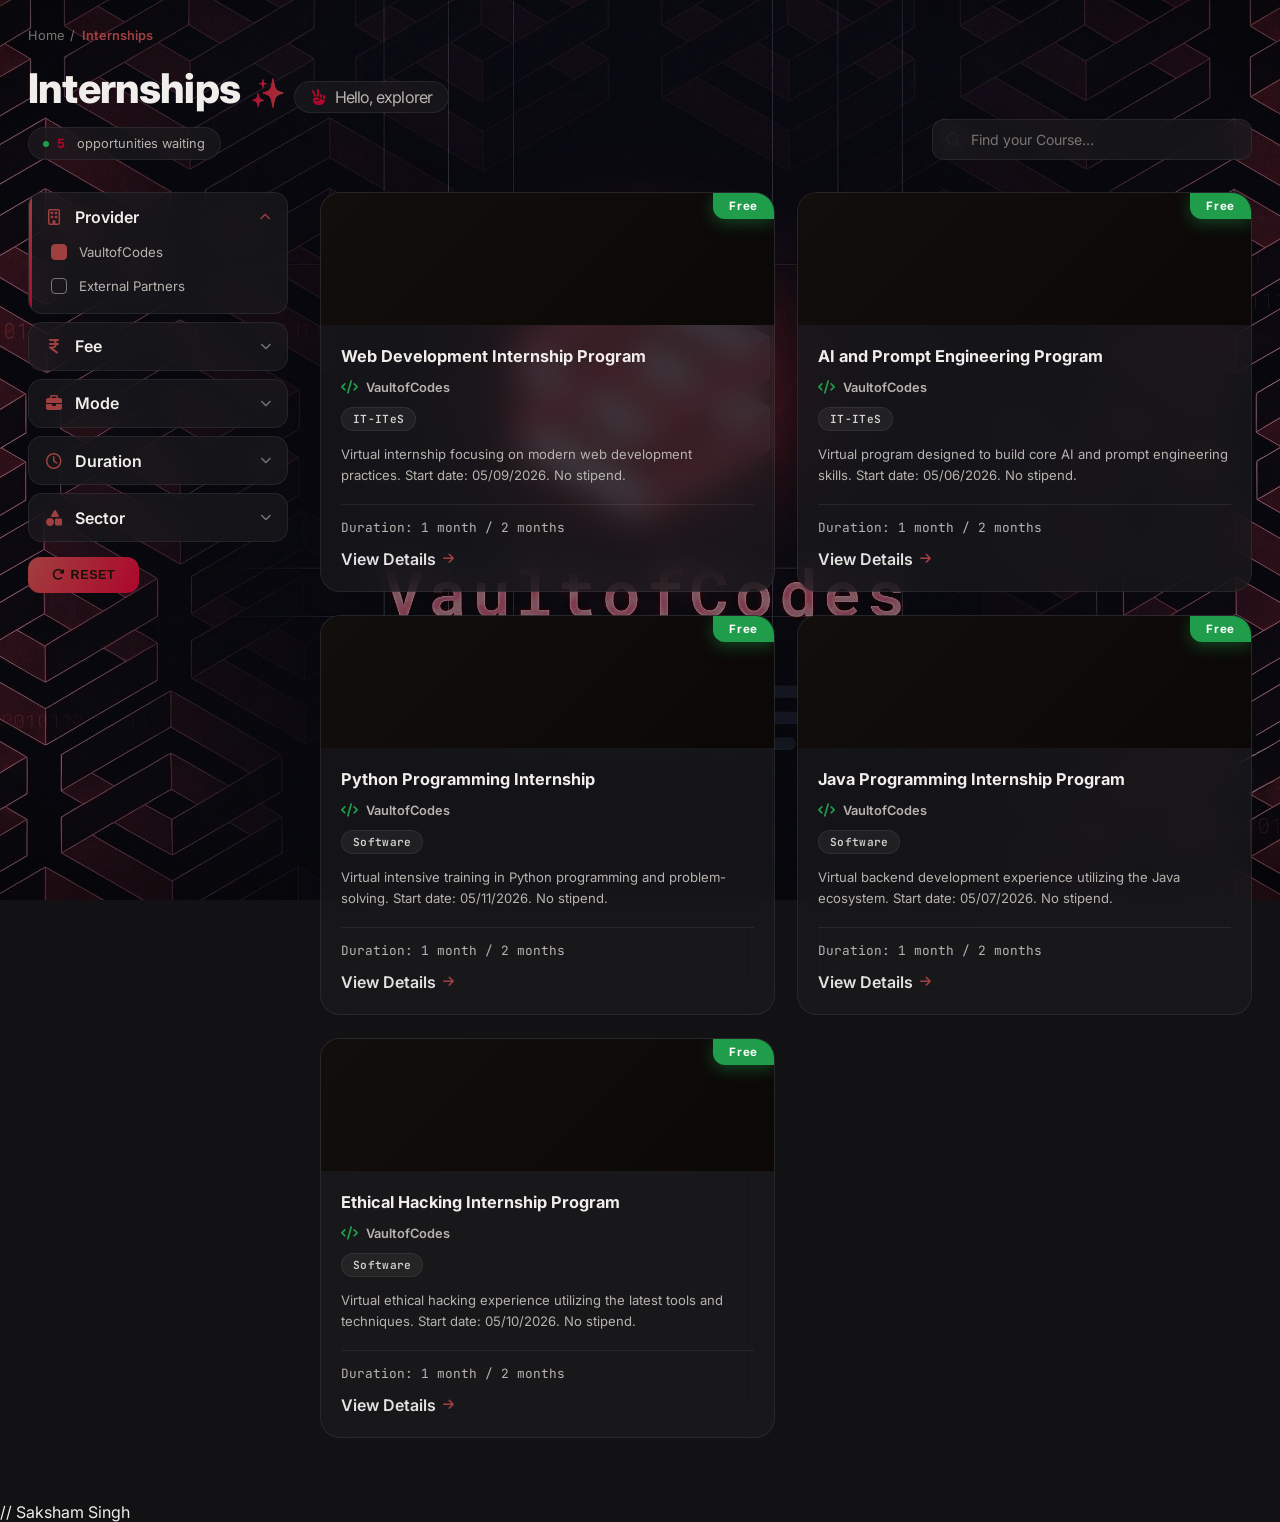
<file: index.html>
<!DOCTYPE html>
<html lang="en">
<head>
<meta charset="UTF-8" />
<meta name="viewport" content="width=device-width, initial-scale=1.0" />
<title>Internships | VaultofCodes</title>
<link rel="preconnect" href="https://fonts.googleapis.com" />
<link rel="preconnect" href="https://fonts.gstatic.com" crossorigin />
<link href="https://fonts.googleapis.com/css2?family=Inter:wght@400;500;600;700;800&family=JetBrains+Mono:wght@400;500;600&display=swap" rel="stylesheet" />
<link rel="stylesheet" href="https://cdnjs.cloudflare.com/ajax/libs/font-awesome/6.4.0/css/all.min.css" />
<link rel="stylesheet" href="style.css" />
<style>
  body{cursor:auto;}
  .card{
    opacity:1 !important;
    transform:none;
    transition:transform .15s ease-out, box-shadow .25s var(--ease-smooth), border-color .25s !important;
  }
  .card:hover{border-color:var(--border-color-hover);}
  .card.filtered-out{display:none !important;}
</style>
</head>
<body>
  <div class="bg-mesh" aria-hidden="true"></div>
  <div class="grain" aria-hidden="true"></div>
  <div class="app-container">
    <nav class="breadcrumbs" aria-label="Breadcrumb">
      <span class="crumb">Home</span><span class="crumb">/</span><span class="crumb">Internships</span>
    </nav>
    <div class="header-row">
      <div>
        <h1 class="page-title">
          <span>Internships</span>
          <span class="title-gradient" style="font-size:0.7em; font-weight:600;">✨</span>
          <span class="greeting"><i class="fas fa-hand-peace"></i> Hello, explorer</span>
        </h1>
        <div class="count-badge" id="countBadge" style="margin-top:0.9rem;">
          <span class="count-dot" aria-hidden="true"></span>
          <strong id="countNum">5</strong>&nbsp;opportunities waiting
        </div>
      </div>
      <div class="search-wrap">
        <i class="fas fa-magnifying-glass icon"></i>
        <input type="text" id="searchInput" class="search-input" placeholder="Find your Course…" aria-label="Search internships" autocomplete="off" />
        <div class="search-underline"></div>
      </div>
    </div>

    <div class="main-layout">
      <aside class="sidebar" id="sidebar">
        <div id="filterGroups" style="display:flex; flex-direction:column; gap:0.5rem;">
          <div class="filter-group open" data-filter="provider">
            <button class="filter-header" type="button">
              <span class="filter-header-left"><i class="far fa-building"></i>Provider</span>
              <i class="fas fa-chevron-down chevron"></i>
            </button>
            <div class="filter-options">
              <div>
                <label><input type="checkbox" checked value="VaultofCodes" /> VaultofCodes</label>
                <label><input type="checkbox" value="External" /> External Partners</label>
              </div>
            </div>
          </div>

          <div class="filter-group" data-filter="fee">
            <button class="filter-header" type="button">
              <span class="filter-header-left"><i class="fas fa-indian-rupee-sign"></i>Fee</span>
              <i class="fas fa-chevron-down chevron"></i>
            </button>
            <div class="filter-options">
              <div>
                <label><input type="radio" name="fee" value="all" checked /> All</label>
                <label><input type="radio" name="fee" value="free" /> Free</label>
                <label><input type="radio" name="fee" value="paid" /> Paid</label>
              </div>
            </div>
          </div>

          <div class="filter-group" data-filter="mode">
            <button class="filter-header" type="button">
              <span class="filter-header-left"><i class="fas fa-briefcase"></i>Mode</span>
              <i class="fas fa-chevron-down chevron"></i>
            </button>
            <div class="filter-options">
              <div>
                <label><input type="radio" name="mode" value="all" checked /> All</label>
                <label><input type="radio" name="mode" value="virtual" /> Virtual</label>
                <label><input type="radio" name="mode" value="office" /> In-Office</label>
              </div>
            </div>
          </div>

          <div class="filter-group" data-filter="duration">
            <button class="filter-header" type="button">
              <span class="filter-header-left"><i class="far fa-clock"></i>Duration</span>
              <i class="fas fa-chevron-down chevron"></i>
            </button>
            <div class="filter-options">
              <div>
                <label><input type="checkbox" checked value="1m" /> 1 month</label>
                <label><input type="checkbox" value="2m" /> 2 months</label>
                <label><input type="checkbox" value="3m" /> 3+ months</label>
              </div>
            </div>
          </div>

          <div class="filter-group" data-filter="sector">
            <button class="filter-header" type="button">
              <span class="filter-header-left"><i class="fas fa-shapes"></i>Sector</span>
              <i class="fas fa-chevron-down chevron"></i>
            </button>
            <div class="filter-options">
              <div>
                <label><input type="checkbox" checked value="IT-ITeS" /> IT-ITeS</label>
                <label><input type="checkbox" checked value="Software" /> Software</label>
              </div>
            </div>
          </div>

          <button class="btn-reset" id="resetBtn" type="button"><i class="fas fa-rotate-right"></i>RESET</button>
        </div>
      </aside>

      <div>
        <div class="internship-grid" id="grid" aria-live="polite">

          <article class="card" data-provider="VaultofCodes" data-fee="free" data-mode="virtual" data-duration="1m,2m" data-sector="IT-ITeS" data-title="web development internship program">
            <div class="card-banner" style="background-image:url('https://imgs.search.brave.com/8kQjrRzQuWbUL6cbq9lMcSmPG4OL_-yRZavImqmQ_8c/rs:fit:860:0:0:0/g:ce/aHR0cHM6Ly9zdDIu/ZGVwb3NpdHBob3Rv/cy5jb20vMzA4NDU5/ODgvNDI2NzYvaS80/NTAvZGVwb3NpdHBo/b3Rvc180MjY3NjUy/MjQtc3RvY2stcGhv/dG8td2ViLWRldmVs/b3BtZW50LWluc2Ny/aXB0aW9uLWxhcHRv/cC1jb2RlLmpwZw');">
              <span class="badge">Free</span>
            </div>
            <div class="card-content">
              <h3 class="card-title">Web Development Internship Program</h3>
              <div class="provider"><i class="fas fa-code"></i> VaultofCodes</div>
              <span class="sector-tag">IT-ITeS</span>
              <p class="description">Virtual internship focusing on modern web development practices. Start date: 05/09/2026. No stipend.</p>
              <div class="card-footer">
                <div class="duration">Duration: 1 month / 2 months</div>
                <a href="https://www.vaultofcodes.in/courses/506813" class="view-link" target="_blank" rel="noopener">View Details <i class="fas fa-arrow-right"></i></a>
              </div>
            </div>
          </article>

          <article class="card" data-provider="VaultofCodes" data-fee="free" data-mode="virtual" data-duration="1m,2m" data-sector="IT-ITeS" data-title="ai and prompt engineering program">
            <div class="card-banner" style="background-image:url('https://imgs.search.brave.com/ghXPouyKIHbXbvjoc-dIj2pMhmvm26X737CPBNcDppU/rs:fit:860:0:0:0/g:ce/aHR0cHM6Ly9pbWFn/ZXMuY3RmYXNzZXRz/Lm5ldC9hb3l4NzNn/OWgycGcvNFAyR2tj/aURGOHZlS2Z6VzJw/b2tSaS83MmI2NDhl/MzVmNDVmOWZlZDUz/MDdmMTgzZTU2MDhk/Yi9XaHktUHJvbXB0/LUVuZ2luZWVyaW5n/LVdpbGwtQmUtdGhl/LS0xLUFJLVNraWxs/LUJ5LUVuZC1vZi0y/MDI1LUJsb2cuanBn/P3c9Mzg0MCZxPTEw/MA');">
              <span class="badge">Free</span>
            </div>
            <div class="card-content">
              <h3 class="card-title">AI and Prompt Engineering Program</h3>
              <div class="provider"><i class="fas fa-code"></i> VaultofCodes</div>
              <span class="sector-tag">IT-ITeS</span>
              <p class="description">Virtual program designed to build core AI and prompt engineering skills. Start date: 05/06/2026. No stipend.</p>
              <div class="card-footer">
                <div class="duration">Duration: 1 month / 2 months</div>
                <a href="https://www.vaultofcodes.in/courses/506806" class="view-link" target="_blank" rel="noopener">View Details <i class="fas fa-arrow-right"></i></a>
              </div>
            </div>
          </article>

          <article class="card" data-provider="VaultofCodes" data-fee="free" data-mode="virtual" data-duration="1m,2m" data-sector="Software" data-title="python programming internship">
            <div class="card-banner" style="background-image:url('https://miro.medium.com/1*tKhIpBdPe172fFJeWvLeEw.jpeg');">
              <span class="badge">Free</span>
            </div>
            <div class="card-content">
              <h3 class="card-title">Python Programming Internship</h3>
              <div class="provider"><i class="fas fa-code"></i> VaultofCodes</div>
              <span class="sector-tag">Software</span>
              <p class="description">Virtual intensive training in Python programming and problem-solving. Start date: 05/11/2026. No stipend.</p>
              <div class="card-footer">
                <div class="duration">Duration: 1 month / 2 months</div>
                <a href="https://www.vaultofcodes.in/courses/506722" class="view-link" target="_blank" rel="noopener">View Details <i class="fas fa-arrow-right"></i></a>
              </div>
            </div>
          </article>

          <article class="card" data-provider="VaultofCodes" data-fee="free" data-mode="virtual" data-duration="1m,2m" data-sector="Software" data-title="java programming internship program">
            <div class="card-banner" style="background-image:url('https://thumbs.dreamstime.com/b/java-programming-language-virtual-screen-technology-concept-futuristic-digital-illustration-showing-word-symbolizing-377593913.jpg');">
              <span class="badge">Free</span>
            </div>
            <div class="card-content">
              <h3 class="card-title">Java Programming Internship Program</h3>
              <div class="provider"><i class="fas fa-code"></i> VaultofCodes</div>
              <span class="sector-tag">Software</span>
              <p class="description">Virtual backend development experience utilizing the Java ecosystem. Start date: 05/07/2026. No stipend.</p>
              <div class="card-footer">
                <div class="duration">Duration: 1 month / 2 months</div>
                <a href="https://www.vaultofcodes.in/courses/506804" class="view-link" target="_blank" rel="noopener">View Details <i class="fas fa-arrow-right"></i></a>
              </div>
            </div>
          </article>

          <article class="card" data-provider="VaultofCodes" data-fee="free" data-mode="virtual" data-duration="1m,2m" data-sector="Software" data-title="ethical hacking internship program">
            <div class="card-banner" style="background-image:url('https://imgs.search.brave.com/sl0Nqp3sc1HAlgeJN5cX9iU8rNiSP4YVwL5lKvSclVE/rs:fit:860:0:0:0/g:ce/aHR0cHM6Ly93YWxs/cGFwZXJjYXZlLmNv/bS93cC93cDExMjY2/MDc5LmpwZw');">
              <span class="badge">Free</span>
            </div>
            <div class="card-content">
              <h3 class="card-title">Ethical Hacking Internship Program</h3>
              <div class="provider"><i class="fas fa-code"></i> VaultofCodes</div>
              <span class="sector-tag">Software</span>
              <p class="description">Virtual ethical hacking experience utilizing the latest tools and techniques. Start date: 05/10/2026. No stipend.</p>
              <div class="card-footer">
                <div class="duration">Duration: 1 month / 2 months</div>
                <a href="https://www.vaultofcodes.in/courses/797972" class="view-link" target="_blank" rel="noopener">View Details <i class="fas fa-arrow-right"></i></a>
              </div>
            </div>
          </article>

        </div>
        <div class="empty-state" id="emptyState">
          <i class="fas fa-satellite-dish"></i>
          <h1>No matches yet</h1>
          <h2>Try broadening your filters or searching a different term.</h2>
        </div>
      </div>
    </div>
  </div>

  <button class="back-to-top" id="backToTop" aria-label="Back to top"><i class="fas fa-arrow-up"></i></button>
  <div class="visually-hidden" id="srAnnounce" aria-live="polite"></div>

  <script src="script.js"></script>
</body>
</html>

// Saksham Singh
</file>
<file: style.css>
:root {
      --bg-main: #121214;
      --bg-panel: rgba(28, 28, 32, 0.65);
      --bg-panel-solid: #1c1c20;
      --bg-hover: rgba(50, 50, 56, 0.7);
      --text-primary: #f0edea;
      --text-secondary: #b8b3ae;
      --text-muted: #7a7570;
      --accent-orange: #a03f3f;
      --accent-amber: #ad072b;
      --accent-orange-hover: #cc402d;
      --accent-glow: rgba(230, 132, 62, 0.25);
      --border-color: rgba(255, 255, 255, 0.07);
      --border-color-hover: rgba(255, 255, 255, 0.15);
      --badge-green: #1f9d4a;
      --badge-green-glow: rgba(31, 157, 74, 0.4);
      --card-radius: 20px;
      --ease-spring: cubic-bezier(0.34, 1.56, 0.64, 1);
      --ease-smooth: cubic-bezier(0.22, 1, 0.36, 1);
      --ease-out: cubic-bezier(0.16, 1, 0.3, 1);
      --shadow-md: 0 8px 28px rgba(0, 0, 0, 0.5);
      --shadow-lg: 0 24px 64px rgba(0, 0, 0, 0.6), 0 0 0 1px rgba(255, 255, 255, 0.02);
      --font-body: 'Inter', sans-serif;
      --font-mono: 'JetBrains Mono', monospace;
    }

    * {
      margin: 0;
      padding: 0;
      box-sizing: border-box;
    }

    html {
      scroll-behavior: smooth;
    }

    body {
      background-image: url('logo.jpg');
      background: var(--bg-main);
      color: var(--text-primary);
      min-height: 100vh;
      font-family: var(--font-body);
      -webkit-font-smoothing: antialiased;
      overflow-x: hidden;
      cursor: none;
    }

    @media (pointer: coarse) {
      body {
        cursor: auto;
      }
    }

    .bg-mesh {
      position: fixed;
      inset: 0;
      z-index: 0;
      pointer-events: none;
      background:
        radial-gradient(32% 28% at 20% 15%, rgba(230, 132, 62, 0.12) 0%, transparent 70%),
        radial-gradient(28% 22% at 80% 25%, rgba(245, 177, 74, 0.08) 0%, transparent 70%),
        radial-gradient(36% 30% at 50% 85%, rgba(31, 157, 74, 0.05) 0%, transparent 70%),
        #121214;
      background-size: 200% 200%;
      animation: meshDrift 15s ease-in-out infinite;
      will-change: background-position;
    }

    .bg-mesh {
      position: fixed;
      inset: 0;
      z-index: 0;
      pointer-events: none;
      
    /* ONLY IMAGE IS AI GENETRATED BACKGROUND */
      background-image: url('./logo.jpg');

      background-size: cover;
      background-position: center;

      background-blend-mode: overlay;
      background-color: rgba(18, 18, 20, 0.5);

      animation: meshDrift 15s ease-in-out infinite;
    }

    @keyframes meshDrift {

      0%,
      100% {
        background-position: 0% 0%;
      }

      50% {
        background-position: 100% 60%;
      }
    }

    .cursor-aurora {
      position: fixed;
      z-index: 0;
      pointer-events: none;
      width: 360px;
      height: 360px;
      border-radius: 50%;
      background: radial-gradient(circle, rgba(230, 132, 62, 0.10) 0%, transparent 65%);
      transform: translate(-50%, -50%);
      left: 50%;
      top: 40%;
      transition: left 0.7s var(--ease-smooth), top 0.7s var(--ease-smooth);
      will-change: left, top;
    }

    .grain {
      position: fixed;
      inset: 0;
      z-index: 1;
      pointer-events: none;
      opacity: 0.02;
      background-image: url("data:image/svg+xml,%3Csvg xmlns='http://www.w3.org/2000/svg' width='120' height='120'%3E%3Cfilter id='n'%3E%3CfeTurbulence type='fractalNoise' baseFrequency='0.9' numOctaves='2' stitchTiles='stitch'/%3E%3C/filter%3E%3Crect width='100%25' height='100%25' filter='url(%23n)'/%3E%3C/svg%3E");
    }

    .cursor-dot,
    .cursor-ring {
      position: fixed;
      top: 0;
      left: 0;
      z-index: 999;
      pointer-events: none;
      border-radius: 50%;
      transform: translate(-50%, -50%);
    }

    .cursor-dot {
      width: 5px;
      height: 5px;
      background: var(--accent-orange);
      opacity: 0.7;
    }

    .cursor-ring {
      width: 28px;
      height: 28px;
      border: 1.5px solid rgba(230, 132, 62, 0.4);
      transition: width 0.3s var(--ease-out), height 0.3s var(--ease-out), border-color 0.3s;
    }

    .cursor-ring.hover {
      width: 48px;
      height: 48px;
      border-color: var(--accent-amber);
      background: rgba(230, 132, 62, 0.05);
    }

    @media (pointer: coarse) {

      .cursor-dot,
      .cursor-ring {
        display: none;
      }
    }

    .scroll-progress {
      position: fixed;
      top: 0;
      left: 0;
      height: 3px;
      width: 0%;
      background: linear-gradient(90deg, var(--accent-orange), var(--accent-amber));
      z-index: 1000;
      transition: width 0.1s linear;
    }

    .app-container {
      max-width: 1400px;
      margin: 0 auto;
      position: relative;
      z-index: 2;
      padding: 1.75rem 1.75rem 4rem;
    }

    .breadcrumbs {
      font-size: 0.8rem;
      color: var(--text-muted);
      margin-bottom: 1.25rem;
      display: flex;
      gap: 0.4rem;
      flex-wrap: wrap;
    }

    .crumb {
      opacity: 0;
      transform: translateX(-6px);
      animation: crumbIn 0.5s var(--ease-out) forwards;
    }

    .crumb:nth-child(1) {
      animation-delay: 0.05s;
    }

    .crumb:nth-child(2) {
      animation-delay: 0.15s;
    }

    .crumb:nth-child(3) {
      animation-delay: 0.25s;
      color: var(--accent-orange);
      font-weight: 600;
    }

    @keyframes crumbIn {
      to {
        opacity: 1;
        transform: translateX(0);
      }
    }

    .header-row {
      display: flex;
      align-items: flex-end;
      justify-content: space-between;
      gap: 1.5rem;
      flex-wrap: wrap;
      margin-bottom: 2rem;
    }

    h1.page-title {
      font-weight: 800;
      font-size: clamp(2rem, 3.2vw, 2.8rem);
      letter-spacing: -0.02em;
      display: flex;
      flex-wrap: wrap;
      align-items: baseline;
      gap: 0.3rem 0.6rem;
    }

    .title-gradient {
      background: linear-gradient(100deg, var(--accent-amber), var(--accent-orange) 55%, #fff 130%);
      background-size: 220% auto;
      -webkit-background-clip: text;
      background-clip: text;
      color: transparent;
      animation: gradientShift 6s ease-in-out infinite;
    }

    @keyframes gradientShift {

      0%,
      100% {
        background-position: 0% center;
      }

      50% {
        background-position: 100% center;
      }
    }

    .greeting {
      font-size: 1rem;
      font-weight: 400;
      color: var(--text-secondary);
      background: var(--bg-panel);
      padding: 0.3rem 1rem;
      border-radius: 999px;
      border: 1px solid var(--border-color);
      backdrop-filter: blur(8px);
    }

    .greeting i {
      margin-right: 0.3rem;
      color: var(--accent-amber);
    }

    .count-badge {
      font-size: 0.8rem;
      color: var(--text-secondary);
      background: var(--bg-panel);
      border: 1px solid var(--border-color);
      padding: 0.5rem 0.9rem;
      border-radius: 999px;
      backdrop-filter: blur(12px);
      display: inline-flex;
      align-items: center;
      gap: 0.5rem;
    }

    .count-badge strong {
      color: var(--accent-amber);
      transition: transform 0.3s var(--ease-spring);
      display: inline-block;
    }

    .count-badge.pulse strong {
      animation: countPop 0.4s var(--ease-spring);
    }

    @keyframes countPop {
      0% {
        transform: scale(1);
      }

      50% {
        transform: scale(1.35);
      }

      100% {
        transform: scale(1);
      }
    }

    .count-dot {
      width: 6px;
      height: 6px;
      border-radius: 50%;
      background: var(--badge-green);
      animation: providerPulse 2.4s ease-in-out infinite;
    }

    .search-wrap {
      position: relative;
      max-width: 320px;
      width: 100%;
    }

    .search-input {
      width: 100%;
      background: var(--bg-panel);
      border: 1px solid var(--border-color);
      color: var(--text-primary);
      padding: 0.7rem 1rem 0.7rem 2.4rem;
      border-radius: 12px;
      font-size: 0.88rem;
      backdrop-filter: blur(12px);
      transition: all 0.3s var(--ease-smooth);
      font-family: var(--font-body);
    }

    .search-input::placeholder {
      color: var(--text-muted);
    }

    .search-wrap i.icon {
      position: absolute;
      left: 0.85rem;
      top: 50%;
      transform: translateY(-50%);
      color: var(--text-muted);
      transition: color 0.3s;
    }

    .search-input:focus {
      outline: none;
      border-color: var(--accent-orange);
      box-shadow: 0 0 0 3px var(--accent-glow);
    }

    .search-input:focus~i.icon {
      color: var(--accent-orange);
    }

    .search-underline {
      position: absolute;
      bottom: -2px;
      left: 1rem;
      right: 1rem;
      height: 1.5px;
      background: var(--accent-orange);
      transform: scaleX(0);
      transform-origin: left;
      transition: transform 0.35s var(--ease-smooth);
    }

    .search-wrap:focus-within .search-underline {
      transform: scaleX(1);
    }

    .main-layout {
      display: grid;
      grid-template-columns: 260px 1fr;
      gap: 2rem;
      align-items: start;
    }

    .sidebar {
      display: flex;
      flex-direction: column;
      gap: 0.5rem;
      position: sticky;
      top: 1.5rem;
      transition: width 0.4s var(--ease-smooth), opacity 0.3s, margin 0.4s var(--ease-smooth);
    }

    .sidebar.collapsed {
      width: 0;
      opacity: 0;
      margin-right: -2rem;
      pointer-events: none;
      overflow: hidden;
    }

    .sidebar-toggle {
      display: none !important;
      align-items: center;
      gap: 0.5rem;
      background: var(--bg-panel);
      border: 1px solid var(--border-color);
      color: var(--text-secondary);
      font-size: 0.8rem;
      padding: 0.55rem 0.9rem;
      border-radius: 10px;
      cursor: pointer;
      backdrop-filter: blur(10px);
      width: max-content;
      margin-bottom: 0.5rem;
    }

    @media (min-width: 901px) {
      .sidebar-toggle {
        display: inline-flex;
      }
    }

    .sidebar-toggle:hover {
      color: #fff;
      border-color: var(--border-color-hover);
    }

    .filter-group {
      background: var(--bg-panel);
      backdrop-filter: blur(14px);
      border: 1px solid var(--border-color);
      border-radius: 14px;
      padding: 0.85rem 1rem;
      transition: all 0.35s var(--ease-smooth);
      position: relative;
      overflow: hidden;
    }

    .filter-group::before {
      content: '';
      position: absolute;
      left: 0;
      top: 0;
      width: 3px;
      height: 100%;
      background: linear-gradient(var(--accent-orange), var(--accent-amber));
      transform: scaleY(0);
      transition: transform 0.35s var(--ease-smooth);
      transform-origin: top;
    }

    .filter-group.open::before {
      transform: scaleY(1);
    }

    .filter-group:hover {
      border-color: var(--border-color-hover);
      box-shadow: var(--shadow-md);
    }

    .filter-header {
      all: unset;
      box-sizing: border-box;
      width: 100%;
      display: flex;
      align-items: center;
      justify-content: space-between;
      font-size: 1rem;
      font-weight: 600;
      cursor: pointer;
    }

    .filter-header-left {
      display: flex;
      align-items: center;
      gap: 0.75rem;
    }

    .filter-header-left i {
      color: var(--accent-orange);
      width: 18px;
      text-align: center;
      transition: transform 0.4s var(--ease-spring);
    }

    .filter-group:hover .filter-header-left i {
      transform: scale(1.1) rotate(-3deg);
    }

    .filter-header i.chevron {
      font-size: 0.7rem;
      color: var(--text-muted);
      transition: transform 0.4s var(--ease-spring);
    }

    .filter-group.open .filter-header i.chevron {
      transform: rotate(180deg);
      color: var(--accent-orange);
    }

    .filter-options {
      display: grid;
      grid-template-rows: 0fr;
      transition: grid-template-rows 0.4s var(--ease-smooth);
    }

    .filter-options>div {
      overflow: hidden;
      display: flex;
      flex-direction: column;
      gap: 0.55rem;
    }

    .filter-group.open .filter-options {
      grid-template-rows: 1fr;
      margin-top: 0.75rem;
    }

    .filter-options label {
      display: flex;
      align-items: center;
      gap: 0.7rem;
      font-size: 0.83rem;
      color: var(--text-secondary);
      cursor: pointer;
      padding: 0.3rem 0.4rem;
      border-radius: 8px;
      transition: all 0.2s var(--ease-out);
      opacity: 0;
      transform: translateY(-6px);
    }

    .filter-group.open .filter-options label {
      animation: cascadeIn 0.35s var(--ease-out) forwards;
    }

    .filter-group.open .filter-options label:nth-child(1) {
      animation-delay: 0.03s;
    }

    .filter-group.open .filter-options label:nth-child(2) {
      animation-delay: 0.07s;
    }

    .filter-group.open .filter-options label:nth-child(3) {
      animation-delay: 0.11s;
    }

    .filter-group.open .filter-options label:nth-child(4) {
      animation-delay: 0.15s;
    }

    @keyframes cascadeIn {
      to {
        opacity: 1;
        transform: translateY(0);
      }
    }

    .filter-options label:hover {
      color: #fff;
      background: rgba(255, 255, 255, 0.04);
    }

    .filter-options input {
      appearance: none;
      width: 16px;
      height: 16px;
      border: 1.5px solid var(--text-muted);
      border-radius: 4px;
      background: transparent;
      cursor: pointer;
      flex-shrink: 0;
      transition: all 0.2s;
    }

    .filter-options input[type="radio"] {
      border-radius: 50%;
    }

    .filter-options input:hover {
      border-color: var(--accent-orange);
      box-shadow: 0 0 8px var(--accent-glow);
    }

    .filter-options input:checked {
      background: var(--accent-orange);
      border-color: var(--accent-orange);
      animation: checkPop 0.35s var(--ease-spring);
    }

    @keyframes checkPop {
      0% {
        transform: scale(0.6);
      }

      60% {
        transform: scale(1.25);
      }

      100% {
        transform: scale(1);
      }
    }

    .btn-reset {
      background: linear-gradient(120deg, var(--accent-orange), var(--accent-amber));
      color: #17110a;
      border: none;
      padding: 0.7rem 1.5rem;
      border-radius: 12px;
      font-weight: 700;
      font-size: 0.78rem;
      letter-spacing: 0.6px;
      cursor: pointer;
      margin-top: 0.4rem;
      width: max-content;
      transition: transform 0.25s var(--ease-spring), box-shadow 0.3s;
      position: relative;
      overflow: hidden;
    }

    .btn-reset i {
      transition: transform 0.5s var(--ease-smooth);
      margin-right: 6px;
    }

    .btn-reset:hover {
      transform: translateY(-2px);
      box-shadow: 0 10px 28px var(--accent-glow);
    }

    .btn-reset:active {
      transform: scale(0.94);
    }

    .btn-reset.spin i {
      transform: rotate(360deg);
    }

    .btn-reset .ripple {
      position: absolute;
      border-radius: 50%;
      background: rgba(255, 255, 255, 0.35);
      transform: scale(0);
      animation: rippleAnim 0.6s ease-out forwards;
      pointer-events: none;
    }

    @keyframes rippleAnim {
      to {
        transform: scale(3);
        opacity: 0;
      }
    }

    .internship-grid {
      display: grid;
      grid-template-columns: repeat(auto-fill, minmax(310px, 1fr));
      gap: 1.4rem;
    }

    .card {
      background: var(--bg-panel);
      backdrop-filter: blur(16px);
      border: 1px solid var(--border-color);
      border-radius: var(--card-radius);
      overflow: hidden;
      display: flex;
      flex-direction: column;
      position: relative;
      opacity: 0;
      transform: translateY(26px) scale(0.96) rotate(-0.6deg);
      --tilt-x: 0deg;
      --tilt-y: 0deg;
      transform: perspective(800px) rotateX(var(--tilt-x)) rotateY(var(--tilt-y));
      transition: transform 0.45s var(--ease-smooth), box-shadow 0.45s var(--ease-smooth), border-color 0.3s;
      will-change: transform;
    }

    .card.revealed {
      animation: cardSettle 0.65s var(--ease-out) forwards;
    }

    @keyframes cardSettle {
      to {
        opacity: 1;
        transform: translateY(0) scale(1) rotate(0deg);
      }
    }

    .card.filtered-out {
      animation: cardOut 0.3s var(--ease-out) forwards;
    }

    @keyframes cardOut {
      to {
        opacity: 0;
        transform: scale(0.9);
      }
    }

    .card:hover {
      box-shadow: var(--shadow-lg);
      border-color: var(--border-color-hover);
      z-index: 2;
    }

    .card-banner {
      height: 132px;
      position: relative;
      background-size: cover;
      background-position: center;
      background-color: #1a1410;
      transition: filter 0.4s var(--ease-smooth);
      transition: transform 1.5s var(--ease-smooth);
      overflow: hidden;
    }

    .card-banner::before {
      content: '';
      position: absolute;
      inset: 0;
      background: linear-gradient(135deg, rgba(0, 0, 0, 0.3) 0%, rgba(0, 0, 0, 0.6) 100%);
      transition: transform 0.6s var(--ease-smooth);
      z-index: 1;
    }

    .card:hover .card-banner {
      transform: scale(1.07);
      transition: transform 1s var(--ease-smooth);
    }

    .card-banner .badge {
      z-index: 2;
    }

    .card:hover .card-banner::before {
      transform: scale(1.3) translate(8%, 6%);
    }

    .card-banner::after {
      content: '';
      position: absolute;
      inset: 0;
      background: radial-gradient(circle at var(--mx, 50%) var(--my, 50%), rgba(255, 255, 255, 0.15) 0%, transparent 60%);
      opacity: 0;
      transition: opacity 0.3s;
      pointer-events: none;
      z-index: 1;
    }

    .card:hover .card-banner::after {
      opacity: 1;
    }

    .card::after {
      content: '';
      position: absolute;
      inset: 0;
      border-radius: var(--card-radius);
      background: radial-gradient(circle at var(--mx, 50%) var(--my, 50%),
          rgba(255, 255, 255, 0.13) 0%,
          transparent 65%);
      opacity: 0;
      transition: opacity 0.4s ease;
      pointer-events: none;
      z-index: 1;
    }

    .card:hover::after {
      opacity: 1;
    }

    .card .card-banner {
      background-size: cover;
      background-position: center;
      transition: background-position 0.1s ease-out;
    }

    .card:hover {
      box-shadow: var(--shadow-lg), 0 0 70px rgba(232, 129, 59, 0.12);
    }

    .card-banner .glyph {
      font-family: var(--font-mono);
      font-size: 1.9rem;
      color: rgba(255, 255, 255, 0.14);
      font-weight: 600;
      letter-spacing: 1px;
    }

    .badge {
      position: absolute;
      top: 0;
      right: 0;
      background: var(--badge-green);
      color: #fff;
      padding: 6px 16px;
      font-size: 0.72rem;
      font-weight: 700;
      border-bottom-left-radius: 12px;
      letter-spacing: 0.6px;
      box-shadow: 0 4px 16px var(--badge-green-glow);
      z-index: 1;
      animation: badgeGlow 2.6s ease-in-out infinite;
    }

    @keyframes badgeGlow {

      0%,
      100% {
        box-shadow: 0 4px 16px var(--badge-green-glow);
      }

      50% {
        box-shadow: 0 4px 26px rgba(31, 157, 74, 0.65);
      }
    }

    .card-content {
      padding: 1.25rem;
      display: flex;
      flex-direction: column;
      flex-grow: 1;
    }

    .card-title {
      font-weight: 700;
      font-size: 1.02rem;
      line-height: 1.4;
      margin-bottom: 0.75rem;
      text-wrap: balance;
      transition: color 0.25s;
    }

    .card:hover .card-title {
      color: var(--accent-amber);
    }

    .provider {
      display: flex;
      align-items: center;
      gap: 0.5rem;
      font-size: 0.8rem;
      color: var(--text-secondary);
      margin-bottom: 0.75rem;
      font-weight: 600;
    }

    .provider i {
      color: var(--badge-green);
      font-size: 0.85rem;
    }

    .sector-tag {
      background: rgba(255, 255, 255, 0.05);
      color: #d4d2cf;
      font-size: 0.7rem;
      font-weight: 600;
      padding: 4px 11px;
      border-radius: 20px;
      width: max-content;
      margin-bottom: 0.85rem;
      letter-spacing: 0.3px;
      border: 1px solid var(--border-color);
      font-family: var(--font-mono);
    }

    .card:hover .sector-tag {
      border-color: var(--border-color-hover);
      color: #fff;
    }

    .description {
      font-size: 0.82rem;
      color: var(--text-secondary);
      line-height: 1.6;
      margin-bottom: 1.1rem;
      flex-grow: 1;
    }

    .card-footer {
      border-top: 1px solid var(--border-color);
      padding-top: 0.9rem;
      transition: border-color 0.25s;
    }

    .card:hover .card-footer {
      border-top-color: var(--border-color-hover);
    }

    .duration {
      font-size: 0.8rem;
      color: var(--text-secondary);
      margin-bottom: 0.8rem;
      font-family: var(--font-mono);
    }

    .view-link {
      display: inline-flex;
      align-items: center;
      gap: 7px;
      color: #e4e2df;
      text-decoration: none;
      font-size: 1rem;
      font-weight: 600;
      position: relative;
      padding-bottom: 2px;
    }

    .view-link::after {
      content: '';
      position: absolute;
      bottom: 0;
      left: 0;
      width: 0;
      height: 1.5px;
      background: var(--accent-orange);
      transition: width 0.35s var(--ease-smooth);
    }

    .view-link:hover {
      color: #fff;
    }

    .view-link:hover::after {
      width: 100%;
    }

    .view-link i {
      color: var(--accent-orange);
      font-size: 0.78rem;
      transition: transform 0.35s var(--ease-spring);
    }

    .view-link:hover i {
      transform: translateX(6px);
    }

    .empty-state {
      display: none;
      grid-column: 1 / -1;
      flex-direction: column;
      align-items: center;
      text-align: center;
      padding: 3.5rem 1rem;
      color: var(--text-secondary);
    }

    .empty-state.show {
      display: flex;
      animation: fadeInUp 0.5s var(--ease-out) forwards;
    }

    .empty-state i {
      font-size: 6rem;
      color: var(--accent-orange);
      margin-bottom: 1.5rem;
      animation: floatY 2s ease-in-out infinite;
    }

    @keyframes floatY {

      0%,
      100% {
        transform: translateY(0);
      }

      50% {
        transform: translateY(-8px);
      }
    }

    @keyframes fadeInUp {
      from {
        opacity: 0;
        transform: translateY(14px);
      }

      to {
        opacity: 1;
        transform: translateY(0);
      }
    }

    .empty-state h3 {
      font-weight: 700;
      color: var(--text-primary);
      margin-bottom: 0.2rem;
    }

    .skeleton-card {
      background: var(--bg-panel);
      border: 1px solid var(--border-color);
      border-radius: var(--card-radius);
      overflow: hidden;
      height: 320px;
    }

    .skeleton-shimmer {
      height: 100%;
      width: 100%;
      background: linear-gradient(100deg, rgba(255, 255, 255, 0.03) 30%, rgba(255, 255, 255, 0.08) 50%, rgba(255, 255, 255, 0.03) 70%);
      background-size: 300% 100%;
      animation: shimmer 1.6s ease-in-out infinite;
    }

    @keyframes shimmer {
      0% {
        background-position: 200% 0;
      }

      100% {
        background-position: -200% 0;
      }
    }

    .back-to-top {
      position: fixed;
      bottom: 1.75rem;
      right: 1.75rem;
      width: 46px;
      height: 46px;
      border-radius: 50%;
      background: linear-gradient(135deg, var(--accent-orange), var(--accent-amber));
      border: none;
      color: #17110a;
      font-size: 1rem;
      cursor: pointer;
      display: flex;
      align-items: center;
      justify-content: center;
      opacity: 0;
      pointer-events: none;
      transform: translateY(12px);
      transition: opacity 0.3s, transform 0.3s var(--ease-spring);
      z-index: 500;
      animation: floatBtn 3s ease-in-out infinite;
      box-shadow: 0 8px 24px var(--accent-glow);
    }

    .back-to-top.show {
      opacity: 1;
      pointer-events: auto;
      transform: translateY(0);
    }

    @keyframes floatBtn {

      0%,
      100% {
        transform: translateY(0);
      }

      50% {
        transform: translateY(-6px);
      }
    }

    .visually-hidden {
      position: absolute;
      width: 1px;
      height: 1px;
      overflow: hidden;
      clip: rect(0 0 0 0);
      white-space: nowrap;
    }

    ::-webkit-scrollbar {
      width: 6px;
    }

    ::-webkit-scrollbar-track {
      background: var(--bg-main);
    }

    ::-webkit-scrollbar-thumb {
      background: #3a3a3a;
      border-radius: 3px;
    }

    ::-webkit-scrollbar-thumb:hover {
      background: #555;
    }

    ::selection {
      background: var(--accent-orange);
      color: #17110a;
    }

    a:focus-visible,
    button:focus-visible,
    input:focus-visible,
    [tabindex]:focus-visible {
      outline: 2px solid var(--accent-amber);
      outline-offset: 3px;
      border-radius: 4px;
      animation: focusPulse 1.2s ease-in-out infinite;
    }

    @keyframes focusPulse {

      0%,
      100% {
        outline-offset: 3px;
      }

      50% {
        outline-offset: 5px;
      }
    }

    @media (max-width: 900px) {
      .main-layout {
        grid-template-columns: 1fr;
      }

      .sidebar {
        position: static;
        display: none;
      }

      .sidebar.mobile-open {
        display: flex;
      }

      .sidebar-toggle {
        display: inline-flex;
      }
    }

    @media (max-width: 480px) {
      .internship-grid {
        grid-template-columns: 1fr;
      }

      .header-row {
        flex-direction: column;
        align-items: flex-start;
      }

      .greeting {
        font-size: 0.9rem;
      }
    }

    @media (prefers-reduced-motion: reduce) {

      *,
      *::before,
      *::after {
        animation-duration: 0.01ms !important;
        animation-iteration-count: 1 !important;
        transition-duration: 0.01ms !important;
        scroll-behavior: auto !important;
      }

      .bg-mesh,
      .cursor-aurora,
      .back-to-top {
        animation: none !important;
      }

      body {
        cursor: auto;
      }

      .cursor-dot,
      .cursor-ring {
        display: none;
      }
    }

    /* Saksham Singh */
</file>
